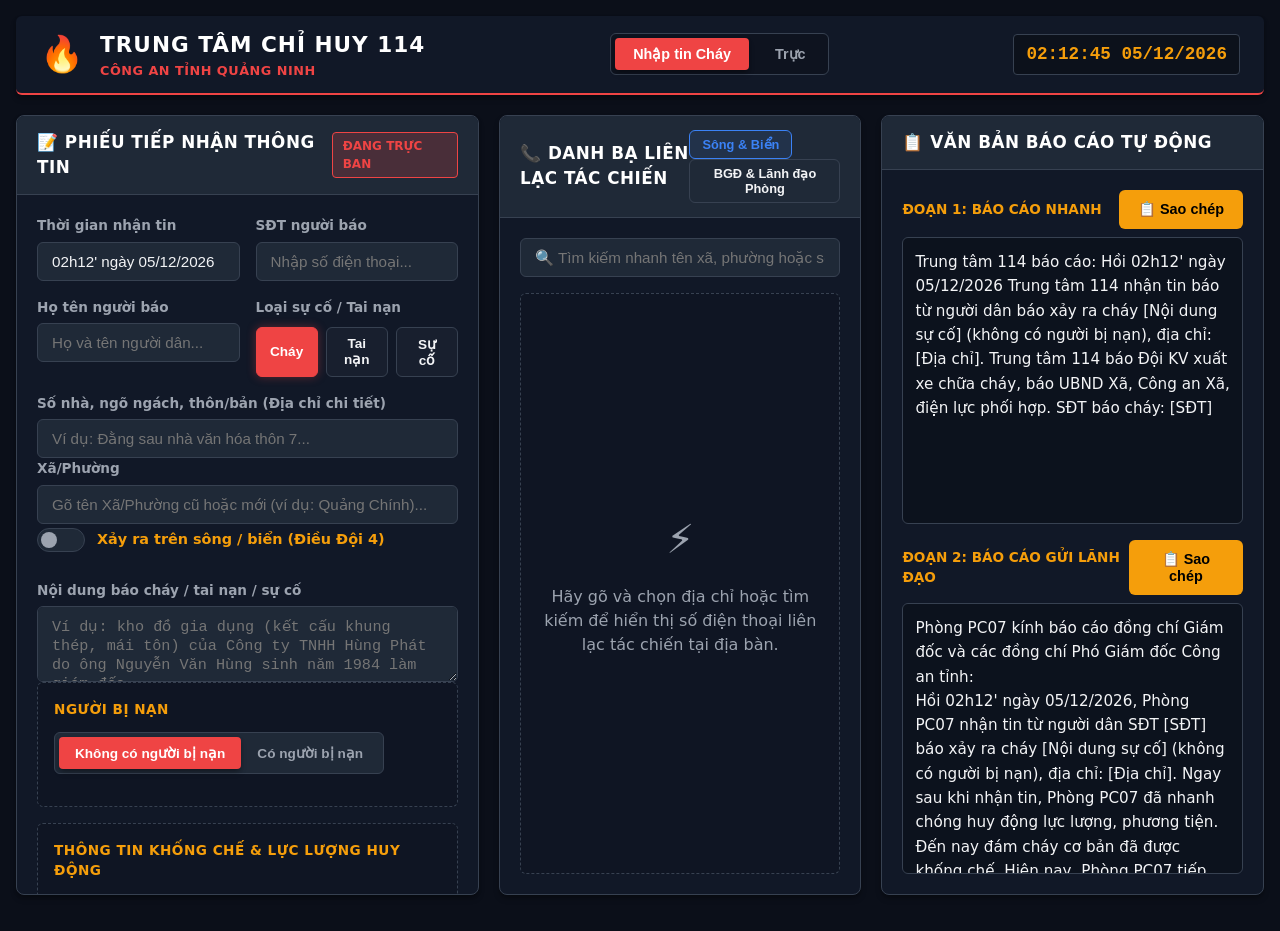
<file: index.html>
<!DOCTYPE html>
<html lang="vi">
<head>
    <meta charset="UTF-8">
    <meta name="viewport" content="width=device-width, initial-scale=1.0">
    <title>Hệ Thống Tiếp Nhận Tin 114 - Quảng Ninh</title>
    <link rel="stylesheet" href="style.css">
</head>
<body class="dark-theme">
    <header class="main-header">
        <div class="header-container">
            <div class="brand-logo">
                <div class="logo-icon">🔥</div>
                <div class="logo-text">
                    <h1>TRUNG TÂM CHỈ HUY 114</h1>
                    <p>CÔNG AN TỈNH QUẢNG NINH</p>
                </div>
            </div>
            <div class="header-nav">
                <button type="button" class="nav-tab active" id="tab-report">Nhập tin Cháy</button>
                <button type="button" class="nav-tab" id="tab-duty">Trực</button>
            </div>
            <div class="system-time" id="live-clock">--:--:-- --/--/----</div>
        </div>
    </header>

    <main class="dashboard-grid" id="report-view">
        <!-- CỘT 1: NHẬP THÔNG TIN -->
        <section class="panel input-panel">
            <div class="panel-header">
                <h2>📝 PHIẾU TIẾP NHẬN THÔNG TIN</h2>
                <span class="badge badge-alert">ĐANG TRỰC BAN</span>
            </div>
            <div class="panel-body">
                <form id="fire-report-form" onsubmit="event.preventDefault();">
                    <!-- Thời gian & Người báo -->
                    <div class="form-row">
                        <div class="form-group">
                            <label for="report-time">Thời gian nhận tin</label>
                            <input type="text" id="report-time" required placeholder="19h29' ngày 11/07/2026">
                        </div>
                        <div class="form-group">
                            <label for="reporter-phone">SĐT người báo</label>
                            <input type="tel" id="reporter-phone" required placeholder="Nhập số điện thoại...">
                        </div>
                    </div>

                    <div class="form-row">
                        <div class="form-group">
                            <label for="reporter-name">Họ tên người báo</label>
                            <input type="text" id="reporter-name" placeholder="Họ và tên người dân...">
                        </div>
                        <div class="form-group">
                            <label>Loại sự cố / Tai nạn</label>
                            <div class="incident-type-selector" id="incident-type-selector">
                                <button type="button" class="type-btn active" data-value="cháy">Cháy</button>
                                <button type="button" class="type-btn" data-value="tai nạn">Tai nạn</button>
                                <button type="button" class="type-btn" data-value="sự cố">Sự cố</button>
                            </div>
                        </div>
                    </div>

                    <!-- Số nhà, ngõ ngách, thôn/bản (Địa chỉ chi tiết) -->
                    <div class="form-group">
                        <label for="address-detail">Số nhà, ngõ ngách, thôn/bản (Địa chỉ chi tiết)</label>
                        <input type="text" id="address-detail" placeholder="Ví dụ: Đằng sau nhà văn hóa thôn 7...">
                    </div>

                    <!-- Địa chỉ & Gợi ý sáp nhập -->
                    <div class="form-group relative">
                        <label for="address-input">Xã/Phường</label>
                        <input type="text" id="address-input" required autocomplete="off" placeholder="Gõ tên Xã/Phường cũ hoặc mới (ví dụ: Quảng Chính)...">
                        <div id="autocomplete-suggestions" class="autocomplete-list hidden"></div>
                        <input type="hidden" id="matched-section-id">
                        <input type="hidden" id="matched-full-address">
                        <input type="hidden" id="matched-district">
                        <input type="hidden" id="matched-team">
                    </div>

                    <!-- Sông biển toggle -->
                    <div class="form-row align-center">
                        <div class="form-group-checkbox">
                            <label class="switch-container">
                                <input type="checkbox" id="is-marine">
                                <span class="switch-slider"></span>
                            </label>
                            <span class="checkbox-label">Xảy ra trên sông / biển (Điều Đội 4)</span>
                        </div>
                    </div>

                    <!-- Nội dung sự cố chi tiết -->
                    <div class="form-group">
                        <label for="incident-detail">Nội dung báo cháy / tai nạn / sự cố</label>
                        <textarea id="incident-detail" rows="3" placeholder="Ví dụ: kho đồ gia dụng (kết cấu khung thép, mái tôn) của Công ty TNHH Hùng Phát do ông Nguyễn Văn Hùng sinh năm 1984 làm giám đốc..."></textarea>
                    </div>

                    <!-- Người bị nạn & Tình trạng -->
                    <div class="form-row-group">
                        <div class="group-title">Người bị nạn</div>
                        <div class="form-row">
                            <div class="btn-toggle-group">
                                <button type="button" class="btn-toggle active" id="btn-no-casualties">Không có người bị nạn</button>
                                <button type="button" class="btn-toggle" id="btn-has-casualties">Có người bị nạn</button>
                            </div>
                            <div class="form-group hidden" id="casualties-count-group">
                                <label for="casualties-count">Số lượng người bị nạn</label>
                                <input type="number" id="casualties-count" min="1" value="1">
                            </div>
                        </div>
                        <div class="form-group hidden" id="casualties-status-group">
                            <label for="casualties-status">Tình trạng người bị nạn</label>
                            <input type="text" id="casualties-status" placeholder="Ví dụ: bị thương nhẹ, đang mắc kẹt...">
                        </div>
                    </div>

                    <!-- Quy mô & Lực lượng huy động -->
                    <div class="form-row-group">
                        <div class="group-title">Thông tin khống chế & Lực lượng huy động</div>
                        <div class="form-row">
                            <div class="form-group">
                                <label for="fire-area">Diện tích đám cháy (m²)</label>
                                <input type="number" id="fire-area" placeholder="Ví dụ: 300">
                            </div>
                            <div class="form-group">
                                <label for="control-time">Thời gian khống chế (Giờ:Phút)</label>
                                <input type="text" id="control-time" placeholder="Ví dụ: 20h30">
                            </div>
                        </div>
                        <div class="form-group">
                            <label for="mobilized-forces">Lực lượng, phương tiện đã huy động</label>
                            <textarea id="mobilized-forces" rows="2" placeholder="Ví dụ: huy động 03 xe chữa cháy của KCN Hải Hà, 01 máy xúc..."></textarea>
                        </div>
                    </div>
                </form>
            </div>
        </section>

        <!-- CỘT 2: TRA CỨU DANH BẠ ĐỊA BÀN -->
        <section class="panel contacts-panel">
            <div class="panel-header">
                <h2>📞 DANH BẠ LIÊN LẠC TÁC CHIẾN</h2>
                <div class="header-actions">
                    <button type="button" class="btn btn-secondary btn-sm btn-marine" id="btn-show-marine">Sông & Biển</button>
                    <button type="button" class="btn btn-secondary btn-sm" id="btn-show-province">BGĐ & Lãnh đạo Phòng</button>
                </div>
            </div>
            <div class="panel-body">
                <!-- Search bar trực tiếp -->
                <div class="search-box">
                    <input type="text" id="contact-search" placeholder="🔍 Tìm kiếm nhanh tên xã, phường hoặc số điện thoại...">
                </div>

                <!-- Thông báo khi chưa chọn địa bàn -->
                <div class="info-empty" id="contacts-empty-state">
                    <div class="info-icon">⚡</div>
                    <p>Hãy gõ và chọn địa chỉ hoặc tìm kiếm để hiển thị số điện thoại liên lạc tác chiến tại địa bàn.</p>
                </div>

                <!-- Hiển thị Đội chỉ huy -->
                <div class="matched-team-banner hidden" id="matched-team-banner">
                    <div class="banner-label">ĐƠN VỊ CHỈ HUY BẢO VỆ ĐỊA BÀN:</div>
                    <div class="banner-value" id="matched-team-value">ĐỘI KV8</div>
                </div>

                <!-- Danh bạ chi tiết của khu vực -->
                <div class="contacts-list hidden" id="contacts-display-list"></div>
            </div>
        </section>

        <!-- CỘT 3: KHU VỰC BÁO CÁO -->
        <section class="panel report-panel">
            <div class="panel-header">
                <h2>📋 VĂN BẢN BÁO CÁO TỰ ĐỘNG</h2>
            </div>
            <div class="panel-body report-grid">
                <!-- Đoạn 1: Báo cáo nhanh -->
                <div class="report-box">
                    <div class="report-box-header">
                        <h3>Đoạn 1: Báo cáo nhanh</h3>
                        <button class="btn btn-primary btn-copy" data-target="report-1">📋 Sao chép</button>
                    </div>
                    <textarea id="report-1" readonly></textarea>
                </div>

                <!-- Đoạn 2: Báo cáo chi tiết -->
                <div class="report-box">
                    <div class="report-box-header">
                        <h3>Đoạn 2: Báo cáo gửi Lãnh đạo</h3>
                        <button class="btn btn-primary btn-copy" data-target="report-2">📋 Sao chép</button>
                    </div>
                    <textarea id="report-2"></textarea>
                </div>
            </div>
        </section>
    </main>

    <!-- CỘT CHUYÊN BIỆT: LỊCH TRỰC BAN -->
    <section class="duty-container hidden" id="duty-view">
        <div class="duty-sidebar">
            <div class="panel">
                <div class="panel-header">
                    <h3>CHỈ HUY ĐỘI</h3>
                </div>
                <div class="panel-body">
                    <div class="duty-btn-row" id="chief-buttons">
                        <button type="button" class="duty-btn active" data-index="0">
                            <span>Đội trưởng (Đ/c Long)</span>
                            <span class="btn-status"></span>
                        </button>
                        <button type="button" class="duty-btn" data-index="1">
                            <span>Đội phó (Đ/c Hiếu)</span>
                            <span class="btn-status"></span>
                        </button>
                    </div>
                </div>
            </div>
            
            <div class="panel">
                <div class="panel-header">
                    <h3>CÁN BỘ TRỰC 114</h3>
                </div>
                <div class="panel-body">
                    <div class="duty-btn-row" id="officer-buttons">
                        <button type="button" class="duty-btn active" data-index="0">
                            <span>Đ/c Tài</span>
                            <span class="btn-status"></span>
                        </button>
                        <button type="button" class="duty-btn" data-index="1">
                            <span>Đ/c Thắng</span>
                            <span class="btn-status"></span>
                        </button>
                        <button type="button" class="duty-btn" data-index="2">
                            <span>Đ/c Sơn</span>
                            <span class="btn-status"></span>
                        </button>
                        <button type="button" class="duty-btn" data-index="3">
                            <span>Đ/c Long</span>
                            <span class="btn-status"></span>
                        </button>
                    </div>
                </div>
            </div>
            
            <!-- PANEL: MÃ QR QUÉT NHANH -->
            <div class="panel qr-panel">
                <div class="panel-header">
                    <h3>MÃ QR QUÉT GỌI NHANH</h3>
                </div>
                <div class="panel-body qr-body">
                    <div class="qr-display-box">
                        <img src="qrcodes/qr_officer_0.png" alt="Mã QR" class="qr-image" id="qr-image">
                    </div>
                </div>
            </div>
        </div>
        
        <div class="duty-display-panel" id="duty-display-panel">
            <div class="siren-container">
                <div class="siren-ring"></div>
                <div class="siren-icon">🚨</div>
            </div>
            
            <!-- OFFICER BLOCK (HUGE GLOWING TEXT FOR MAIN VISIBILITY) -->
            <div class="duty-display-block officer-block">
                <div class="giant-alert-text" id="officer-alert-text">CHÁY GỌI Đ/C TÀI - ĐỘI 3</div>
                <a href="tel:0368118999" class="giant-phone-text pulse-glow" id="officer-phone-text">036.8118.999</a>
            </div>
            
            <div class="duty-divider"></div>
            
            <!-- CHIEF BLOCK (SMALLER SECONDARY INFO) -->
            <div class="duty-display-block commander-block">
                <div class="medium-alert-text" id="chief-alert-text">CHÁY GỌI ĐỘI TRƯỞNG LONG - ĐỘI 3</div>
                <a href="tel:0333668559" class="medium-phone-text" id="chief-phone-text">0333.668.559</a>
            </div>
        </div>
    </section>

    <!-- MODAL: BAN GIÁM ĐỐC & LÃNH ĐẠO PHÒNG -->
    <div class="modal hidden" id="province-contacts-modal">
        <div class="modal-overlay" id="modal-overlay"></div>
        <div class="modal-content">
            <div class="modal-header">
                <h3>📞 DANH BẠ BAN GIÁM ĐỐC CA TỈNH & LÃNH ĐẠO PHÒNG PC07</h3>
                <button class="btn-close" id="btn-close-modal">×</button>
            </div>
            <div class="modal-body" id="province-contacts-body"></div>
        </div>
    </div>

    <!-- MODAL: LIÊN LẠC SÔNG BIỂN -->
    <div class="modal hidden" id="marine-contacts-modal">
        <div class="modal-overlay" id="modal-overlay-marine"></div>
        <div class="modal-content">
            <div class="modal-header" style="background: linear-gradient(135deg, rgba(59, 130, 246, 0.15) 0%, rgba(30, 41, 59, 0.95) 100%);">
                <h3>🚢 DANH SÁCH LIÊN HỆ CƠ QUAN, TỔ CHỨC TRÊN BIỂN</h3>
                <button class="btn-close" id="btn-close-marine-modal">×</button>
            </div>
            <div class="modal-body" id="marine-contacts-body"></div>
        </div>
    </div>

    <!-- TOAST NOTIFICATION -->
    <div class="toast hidden" id="toast-message">Đã sao chép vào bộ nhớ tạm!</div>

    <script src="contacts.js?v=1.0.1"></script>
    <script src="app.js"></script>
</body>
</html>
</file>
<file: style.css>
/* CSS RESET & VARIABLES */
:root {
    --bg-main: #0b0f19;
    --bg-panel: #111827;
    --bg-panel-header: #1f2937;
    --bg-input: #1f2937;
    --bg-input-focus: #374151;
    
    --border-color: #374151;
    --border-color-focus: #f43f5e; /* Signal Red */
    
    --color-text-main: #f3f4f6;
    --color-text-muted: #9ca3af;
    --color-text-header: #ffffff;
    
    --accent-red: #ef4444;
    --accent-red-hover: #dc2626;
    --accent-amber: #f59e0b;
    --accent-amber-hover: #d97706;
    --accent-green: #10b981;
    --accent-blue: #3b82f6;
    
    --font-family: system-ui, -apple-system, BlinkMacSystemFont, "Segoe UI", Roboto, Helvetica, Arial, sans-serif;
    --border-radius-sm: 4px;
    --border-radius-md: 6px;
    --border-radius-lg: 8px;
    
    --shadow-md: 0 4px 6px -1px rgba(0, 0, 0, 0.3), 0 2px 4px -1px rgba(0, 0, 0, 0.2);
    --shadow-lg: 0 10px 15px -3px rgba(0, 0, 0, 0.4), 0 4px 6px -2px rgba(0, 0, 0, 0.3);
    
    --transition-fast: 0.15s ease;
    --transition-normal: 0.25s ease;
}

* {
    box-sizing: border-box;
    margin: 0;
    padding: 0;
}

body {
    background-color: var(--bg-main);
    color: var(--color-text-main);
    font-family: var(--font-family);
    line-height: 1.5;
    padding: 16px;
    min-height: 100vh;
}

.hidden {
    display: none !important;
}

/* HEADER STYLE */
.main-header {
    background-color: var(--bg-panel);
    border-bottom: 2px solid var(--accent-red);
    padding: 12px 24px;
    margin-bottom: 20px;
    border-radius: var(--border-radius-md);
    box-shadow: var(--shadow-md);
}

.header-container {
    display: flex;
    justify-content: space-between;
    align-items: center;
    flex-wrap: wrap;
    gap: 12px;
}

.brand-logo {
    display: flex;
    align-items: center;
    gap: 16px;
}

.logo-icon {
    font-size: 2.2rem;
    animation: flame-pulse 2s infinite ease-in-out;
}

.logo-text h1 {
    font-size: 1.35rem;
    font-weight: 800;
    letter-spacing: 1px;
    color: var(--color-text-header);
}

.logo-text p {
    font-size: 0.8rem;
    color: var(--accent-red);
    font-weight: 700;
    letter-spacing: 0.5px;
}

.system-time {
    font-family: monospace;
    font-size: 1.1rem;
    font-weight: 700;
    color: var(--accent-amber);
    background-color: rgba(0,0,0,0.3);
    padding: 6px 12px;
    border-radius: var(--border-radius-sm);
    border: 1px solid var(--border-color);
}

/* DASHBOARD LAYOUT */
.dashboard-grid {
    display: grid;
    grid-template-columns: 1fr;
    gap: 20px;
    margin-bottom: 20px;
}

@media (min-width: 1024px) {
    .dashboard-grid {
        grid-template-columns: 1.15fr 0.9fr 0.95fr;
        height: calc(100vh - 120px);
        min-height: 680px;
    }
}

/* PANEL BASIC STYLE */
.panel {
    background-color: var(--bg-panel);
    border: 1px solid var(--border-color);
    border-radius: var(--border-radius-lg);
    box-shadow: var(--shadow-md);
    display: flex;
    flex-direction: column;
    overflow: hidden;
}

.panel-header {
    background-color: var(--bg-panel-header);
    padding: 14px 20px;
    border-bottom: 1px solid var(--border-color);
    display: flex;
    justify-content: space-between;
    align-items: center;
}

.panel-header h2 {
    font-size: 1.05rem;
    font-weight: 700;
    color: var(--color-text-header);
    letter-spacing: 0.5px;
}

.panel-body {
    padding: 20px;
    flex: 1;
    overflow-y: auto;
}

/* BADGES */
.badge {
    padding: 4px 10px;
    font-size: 0.75rem;
    font-weight: 700;
    border-radius: var(--border-radius-sm);
    text-transform: uppercase;
}

.badge-alert {
    background-color: rgba(239, 68, 68, 0.2);
    color: var(--accent-red);
    border: 1px solid var(--accent-red);
    animation: alert-blink 1.5s infinite;
}

/* FORM ELEMENTS */
.form-row {
    display: flex;
    gap: 16px;
    margin-bottom: 16px;
}

@media (max-width: 600px) {
    .form-row {
        flex-direction: column;
        gap: 16px;
    }
}

.form-group {
    flex: 1;
    display: flex;
    flex-direction: column;
    gap: 6px;
}

.form-group.relative {
    position: relative;
}

label {
    font-size: 0.85rem;
    font-weight: 600;
    color: var(--color-text-muted);
}

input[type="text"],
input[type="tel"],
input[type="number"],
select,
textarea {
    background-color: var(--bg-input);
    color: var(--color-text-main);
    border: 1px solid var(--border-color);
    padding: 10px 14px;
    font-size: 0.95rem;
    border-radius: var(--border-radius-md);
    width: 100%;
    outline: none;
    transition: border-color var(--transition-fast), background-color var(--transition-fast);
}

input[type="text"]:focus,
input[type="tel"]:focus,
input[type="number"]:focus,
select:focus,
textarea:focus {
    border-color: var(--border-color-focus);
    background-color: var(--bg-input-focus);
}

textarea {
    resize: vertical;
}

/* Form Row groups with subtle border wrapper */
.form-row-group {
    border: 1px dashed var(--border-color);
    padding: 16px;
    border-radius: var(--border-radius-md);
    margin-bottom: 16px;
    background-color: rgba(0, 0, 0, 0.1);
}

.group-title {
    font-size: 0.85rem;
    font-weight: 700;
    text-transform: uppercase;
    color: var(--accent-amber);
    margin-bottom: 12px;
    letter-spacing: 0.5px;
}

/* BUTTONS */
.btn {
    display: inline-flex;
    align-items: center;
    justify-content: center;
    padding: 10px 18px;
    font-size: 0.9rem;
    font-weight: 700;
    border-radius: var(--border-radius-md);
    cursor: pointer;
    border: 1px solid transparent;
    transition: all var(--transition-fast);
    outline: none;
    gap: 8px;
}

.btn:active {
    transform: scale(0.97);
}

.btn-primary {
    background-color: var(--accent-red);
    color: white;
}

.btn-primary:hover {
    background-color: var(--accent-red-hover);
}

.btn-secondary {
    background-color: transparent;
    color: var(--color-text-main);
    border-color: var(--border-color);
}

.btn-secondary:hover {
    background-color: var(--bg-panel-header);
    border-color: var(--color-text-muted);
}

.btn-sm {
    padding: 6px 12px;
    font-size: 0.8rem;
}

/* TOGGLE GROUP BUTTONS */
.btn-toggle-group {
    display: inline-flex;
    background-color: var(--bg-input);
    padding: 4px;
    border-radius: var(--border-radius-md);
    border: 1px solid var(--border-color);
    align-self: flex-start;
}

.btn-toggle {
    background: transparent;
    border: none;
    color: var(--color-text-muted);
    padding: 8px 16px;
    font-size: 0.85rem;
    font-weight: 700;
    border-radius: var(--border-radius-sm);
    cursor: pointer;
    transition: all var(--transition-fast);
}

.btn-toggle:hover {
    color: var(--color-text-main);
}

.btn-toggle.active {
    background-color: var(--accent-red);
    color: white;
    box-shadow: var(--shadow-md);
}

/* SWITCH TOGGLE CONTAINER */
.form-group-checkbox {
    display: flex;
    align-items: center;
    gap: 12px;
    margin: 4px 0 12px 0;
}

.checkbox-label {
    font-size: 0.9rem;
    font-weight: 700;
    color: var(--accent-amber);
    cursor: pointer;
}

.switch-container {
    position: relative;
    display: inline-block;
    width: 48px;
    height: 24px;
}

.switch-container input {
    opacity: 0;
    width: 0;
    height: 0;
}

.switch-slider {
    position: absolute;
    cursor: pointer;
    top: 0;
    left: 0;
    right: 0;
    bottom: 0;
    background-color: var(--bg-input);
    border: 1px solid var(--border-color);
    border-radius: 24px;
    transition: var(--transition-normal);
}

.switch-slider:before {
    position: absolute;
    content: "";
    height: 16px;
    width: 16px;
    left: 3px;
    bottom: 3px;
    background-color: var(--color-text-muted);
    border-radius: 50%;
    transition: var(--transition-normal);
}

input:checked + .switch-slider {
    background-color: rgba(239, 68, 68, 0.2);
    border-color: var(--accent-red);
}

input:checked + .switch-slider:before {
    transform: translateX(24px);
    background-color: var(--accent-red);
}

/* AUTOCOMPLETE SUGGESTIONS */
.autocomplete-list {
    position: absolute;
    top: calc(100% + 4px);
    left: 0;
    right: 0;
    background-color: var(--bg-panel-header);
    border: 1px solid var(--border-color);
    border-radius: var(--border-radius-md);
    max-height: 250px;
    overflow-y: auto;
    z-index: 100;
    box-shadow: var(--shadow-lg);
}

.autocomplete-item {
    padding: 10px 16px;
    cursor: pointer;
    border-bottom: 1px solid rgba(255, 255, 255, 0.05);
    font-size: 0.9rem;
    transition: background-color var(--transition-fast);
}

.autocomplete-item:hover {
    background-color: var(--bg-input-focus);
}

.autocomplete-item:last-child {
    border-bottom: none;
}

.autocomplete-item .hl-match {
    color: var(--accent-amber);
    font-weight: 700;
}

.autocomplete-item .sub-info {
    display: block;
    font-size: 0.75rem;
    color: var(--color-text-muted);
    margin-top: 4px;
}

/* DIRECTORY STYLES */
.search-box {
    margin-bottom: 16px;
}

.contacts-panel {
    height: 100%;
}

.contacts-panel .panel-body {
    display: flex;
    flex-direction: column;
    overflow: hidden;
}

.info-empty {
    text-align: center;
    padding: 40px 20px;
    color: var(--color-text-muted);
    flex: 1;
    display: flex;
    flex-direction: column;
    justify-content: center;
    align-items: center;
    border: 1px dashed var(--border-color);
    border-radius: var(--border-radius-md);
    background-color: rgba(0, 0, 0, 0.1);
}

.info-icon {
    font-size: 2.5rem;
    margin-bottom: 16px;
    color: var(--color-text-muted);
}

/* MATCHED TEAM BANNER */
.matched-team-banner {
    display: flex;
    justify-content: space-between;
    align-items: center;
    background: linear-gradient(90deg, rgba(239, 68, 68, 0.15) 0%, rgba(245, 158, 11, 0.05) 100%);
    border: 1px solid var(--accent-red);
    padding: 12px 18px;
    border-radius: var(--border-radius-md);
    margin-bottom: 16px;
}

.banner-label {
    font-size: 0.8rem;
    font-weight: 700;
    color: var(--color-text-muted);
}

.banner-value {
    font-size: 1.15rem;
    font-weight: 800;
    color: var(--accent-red);
}

/* CONTACTS DIRECTORY LIST */
.contacts-list {
    flex: 1;
    overflow-y: auto;
    display: flex;
    flex-direction: column;
    gap: 16px;
    padding-right: 4px;
}

/* Custom Scrollbar */
::-webkit-scrollbar {
    width: 6px;
    height: 6px;
}

::-webkit-scrollbar-track {
    background: transparent;
}

::-webkit-scrollbar-thumb {
    background: var(--border-color);
    border-radius: 10px;
}

::-webkit-scrollbar-thumb:hover {
    background: var(--color-text-muted);
}

.contact-card {
    background-color: rgba(0, 0, 0, 0.15);
    border: 1px solid var(--border-color);
    border-radius: var(--border-radius-md);
    overflow: hidden;
    flex-shrink: 0;
}

.contact-card-header {
    background-color: rgba(255,255,255,0.03);
    padding: 8px 14px;
    border-bottom: 1px solid var(--border-color);
    font-size: 0.85rem;
    font-weight: 700;
    color: var(--accent-amber);
    text-transform: uppercase;
    letter-spacing: 0.5px;
}

.contact-card-body {
    padding: 10px 14px;
}

.contact-item {
    display: flex;
    justify-content: space-between;
    align-items: center;
    padding: 8px 0;
    border-bottom: 1px solid rgba(255,255,255,0.05);
    font-size: 0.9rem;
    line-height: 1.4;
}

.contact-item:last-child {
    border-bottom: none;
    padding-bottom: 0;
}

.contact-item:first-child {
    padding-top: 0;
}

.contact-label {
    color: var(--color-text-main);
}

.contact-phone-list {
    display: flex;
    gap: 12px;
    align-items: center;
}

.phone-link {
    color: var(--accent-blue);
    text-decoration: none;
    font-weight: 700;
    font-family: monospace;
    font-size: 0.95rem;
    border-bottom: 1px dashed var(--accent-blue);
    transition: color var(--transition-fast);
    display: inline-block;
    line-height: 1.2;
    padding-bottom: 2px;
}

.phone-link:hover {
    color: var(--color-text-header);
    border-bottom-style: solid;
}

.no-data-text {
    font-size: 0.85rem;
    color: var(--color-text-muted);
    font-style: italic;
}

/* REPORT GENERATOR SECTION */
.report-panel {
    height: 100%;
}

.report-grid {
    display: flex;
    flex-direction: column;
    gap: 16px;
    height: 100%;
}

.report-box {
    display: flex;
    flex-direction: column;
    gap: 8px;
    flex: 1;
    min-height: 0;
}

.report-box-header {
    display: flex;
    justify-content: space-between;
    align-items: center;
}

.report-box-header h3 {
    font-size: 0.85rem;
    font-weight: 700;
    color: var(--accent-amber);
    text-transform: uppercase;
}

.report-box textarea {
    font-family: system-ui, sans-serif;
    font-size: 0.95rem;
    line-height: 1.6;
    flex: 1;
    resize: none;
    background-color: rgba(0, 0, 0, 0.25);
    border: 1px solid var(--border-color);
    border-radius: var(--border-radius-md);
    padding: 12px;
    color: var(--color-text-main);
}

.btn-copy {
    background-color: var(--accent-amber);
    color: black;
}

.btn-copy:hover {
    background-color: var(--accent-amber-hover);
}

/* MODAL STYLES */
.modal {
    position: fixed;
    top: 0;
    left: 0;
    right: 0;
    bottom: 0;
    display: flex;
    align-items: center;
    justify-content: center;
    z-index: 1000;
    transition: opacity var(--transition-normal);
}

.modal.hidden {
    display: flex !important;
    opacity: 0;
    pointer-events: none;
}

.modal-overlay {
    position: absolute;
    top: 0;
    left: 0;
    right: 0;
    bottom: 0;
    background-color: rgba(0, 0, 0, 0.8);
    backdrop-filter: blur(4px);
}

.modal-content {
    position: relative;
    background-color: var(--bg-panel);
    border: 1px solid var(--accent-red);
    border-radius: var(--border-radius-lg);
    width: 90%;
    max-width: 600px;
    max-height: 80vh;
    overflow-y: auto;
    z-index: 1001;
    box-shadow: var(--shadow-lg);
    display: flex;
    flex-direction: column;
    transform: scale(0.9);
    transition: transform var(--transition-normal);
}

.modal:not(.hidden) .modal-content {
    transform: scale(1);
}

.modal-header {
    background-color: var(--bg-panel-header);
    padding: 16px 20px;
    border-bottom: 1px solid var(--border-color);
    display: flex;
    justify-content: space-between;
    align-items: center;
}

.modal-header h3 {
    font-size: 0.95rem;
    font-weight: 700;
    color: var(--accent-red);
}

.btn-close {
    background: transparent;
    border: none;
    color: var(--color-text-muted);
    font-size: 1.8rem;
    cursor: pointer;
    line-height: 1;
}

.btn-close:hover {
    color: white;
}

.modal-body {
    padding: 20px;
    overflow-y: auto;
    display: flex;
    flex-direction: column;
    gap: 16px;
}

/* TOAST MESSAGE */
.toast {
    position: fixed;
    bottom: 24px;
    left: 50%;
    transform: translateX(-50%) translateY(0);
    background-color: var(--accent-green);
    color: white;
    padding: 10px 24px;
    border-radius: 30px;
    font-weight: 700;
    font-size: 0.9rem;
    z-index: 9999;
    box-shadow: var(--shadow-lg);
    transition: all 0.3s cubic-bezier(0.175, 0.885, 0.32, 1.275);
    opacity: 1;
}

.toast.hidden {
    display: block !important;
    opacity: 0;
    transform: translateX(-50%) translateY(30px);
    pointer-events: none;
}

/* ANIMATIONS */
@keyframes flame-pulse {
    0%, 100% { transform: scale(1); opacity: 0.95; filter: drop-shadow(0 0 2px var(--accent-red)); }
    50% { transform: scale(1.15); opacity: 1; filter: drop-shadow(0 0 10px var(--accent-red)); }
}

@keyframes alert-blink {
    0%, 100% { opacity: 1; }
    50% { opacity: 0.4; }
}

/* INCIDENT TYPE SELECTOR BUTTONS */
.incident-type-selector {
    display: flex;
    gap: 8px;
    margin-top: 4px;
}

.type-btn {
    flex: 1;
    padding: 8px 12px;
    background-color: rgba(255, 255, 255, 0.03);
    border: 1px solid var(--border-color);
    border-radius: var(--border-radius-md);
    color: var(--color-text-main);
    font-size: 0.85rem;
    font-weight: 700;
    cursor: pointer;
    transition: all var(--transition-fast);
    outline: none;
    text-align: center;
}

.type-btn:hover {
    background-color: rgba(255, 255, 255, 0.08);
    border-color: rgba(255, 255, 255, 0.3);
}

.type-btn.active[data-value="cháy"] {
    background-color: var(--accent-red);
    border-color: var(--accent-red);
    color: #ffffff;
    box-shadow: 0 0 10px rgba(239, 68, 68, 0.35);
}

.type-btn.active[data-value="tai nạn"] {
    background-color: var(--accent-amber);
    border-color: var(--accent-amber);
    color: #0c0f16;
    box-shadow: 0 0 10px rgba(245, 158, 11, 0.35);
}

.type-btn.active[data-value="sự cố"] {
    background-color: var(--accent-blue);
    border-color: var(--accent-blue);
    color: #ffffff;
    box-shadow: 0 0 10px rgba(59, 130, 246, 0.35);
}

.btn-marine {
    background-color: rgba(59, 130, 246, 0.1) !important;
    border: 1px solid var(--accent-blue) !important;
    color: var(--accent-blue) !important;
    margin-right: 8px;
}

.btn-marine:hover {
    background-color: var(--accent-blue) !important;
    color: #ffffff !important;
    box-shadow: 0 0 8px rgba(59, 130, 246, 0.4);
}

/* HEADER NAVIGATION TABS */
.header-nav {
    display: flex;
    gap: 8px;
    background-color: rgba(0, 0, 0, 0.2);
    padding: 4px;
    border-radius: var(--border-radius-md);
    border: 1px solid var(--border-color);
}

.nav-tab {
    background: transparent;
    border: none;
    color: var(--color-text-muted);
    padding: 8px 18px;
    font-size: 0.9rem;
    font-weight: 700;
    border-radius: var(--border-radius-sm);
    cursor: pointer;
    transition: all var(--transition-fast);
    outline: none;
}

.nav-tab:hover {
    color: var(--color-text-main);
    background-color: rgba(255, 255, 255, 0.03);
}

.nav-tab.active {
    background-color: var(--accent-red);
    color: #ffffff;
    box-shadow: var(--shadow-md);
}

/* DUTY TAB VIEW LAYOUT */
.duty-container {
    display: flex;
    gap: 20px;
    height: calc(100vh - 120px);
    padding-bottom: 20px;
    box-sizing: border-box;
}

.duty-sidebar {
    width: 300px;
    display: flex;
    flex-direction: column;
    gap: 20px;
    flex-shrink: 0;
    overflow-y: auto;
}

.duty-display-panel {
    flex: 1;
    background-color: rgba(0, 0, 0, 0.2);
    border: 2px solid var(--border-color);
    border-radius: var(--border-radius-md);
    display: flex;
    flex-direction: column;
    justify-content: center;
    align-items: center;
    padding: 40px;
    text-align: center;
    position: relative;
    overflow: hidden;
    box-shadow: inset 0 0 30px rgba(0, 0, 0, 0.4);
    transition: all var(--transition-normal);
}

/* Glowing borders based on active personnel state */
.duty-display-panel.active-cháy {
    border-color: var(--accent-red);
    box-shadow: inset 0 0 30px rgba(239, 68, 68, 0.15), 0 0 20px rgba(239, 68, 68, 0.05);
}

.duty-display-panel.active-tai-nạn {
    border-color: var(--accent-amber);
    box-shadow: inset 0 0 30px rgba(245, 158, 11, 0.15), 0 0 20px rgba(245, 158, 11, 0.05);
}

.duty-display-panel.active-sự-cố {
    border-color: var(--accent-blue);
    box-shadow: inset 0 0 30px rgba(59, 130, 246, 0.15), 0 0 20px rgba(59, 130, 246, 0.05);
}

.duty-btn-row {
    display: flex;
    flex-direction: column;
    gap: 8px;
}

.duty-btn {
    background-color: rgba(255, 255, 255, 0.01);
    border: 1px solid var(--border-color);
    border-radius: var(--border-radius-md);
    color: var(--color-text-main);
    padding: 12px 16px;
    font-size: 0.95rem;
    font-weight: 700;
    text-align: left;
    cursor: pointer;
    transition: all var(--transition-fast);
    display: flex;
    justify-content: space-between;
    align-items: center;
    outline: none;
}

.duty-btn:hover {
    background-color: rgba(255, 255, 255, 0.05);
    border-color: rgba(255, 255, 255, 0.2);
    transform: translateX(4px);
}

.duty-btn.active {
    background-color: var(--accent-red);
    border-color: var(--accent-red);
    color: #ffffff;
    box-shadow: 0 0 10px rgba(239, 68, 68, 0.3);
}

.duty-btn.active .btn-status {
    background-color: #ffffff;
    box-shadow: 0 0 8px #ffffff;
}

.btn-status {
    width: 6px;
    height: 6px;
    border-radius: 50%;
    background-color: rgba(255, 255, 255, 0.15);
    transition: all var(--transition-fast);
}

/* GIANT LED ALERT SCREEN */
.siren-container {
    display: flex;
    justify-content: center;
    align-items: center;
    margin-bottom: 24px;
    position: relative;
    width: 80px;
    height: 80px;
}

.siren-icon {
    font-size: 3.5rem;
    z-index: 2;
    animation: siren-spin 3s linear infinite;
}

.siren-ring {
    position: absolute;
    width: 50px;
    height: 50px;
    border-radius: 50%;
    background-color: rgba(239, 68, 68, 0.35);
    z-index: 1;
    animation: siren-pulse 1.2s cubic-bezier(0.165, 0.84, 0.44, 1) infinite;
}

.giant-alert-text {
    font-family: monospace;
    font-size: 2.2rem;
    font-weight: 900;
    color: var(--color-text-header);
    margin-bottom: 16px;
    line-height: 1.4;
    letter-spacing: 1px;
    text-shadow: 0 0 20px rgba(255, 255, 255, 0.15);
    word-break: break-word;
    max-width: 95%;
}

.giant-phone-text {
    font-family: monospace;
    font-size: 6.8rem;
    font-weight: 900;
    color: var(--accent-blue);
    text-decoration: none;
    line-height: 1.1;
    letter-spacing: 4px;
    transition: all var(--transition-fast);
    display: inline-block;
    border-bottom: 4px dashed var(--accent-blue);
    padding-bottom: 8px;
    text-shadow: 0 0 25px rgba(59, 130, 246, 0.4);
}

.giant-phone-text:hover {
    color: var(--color-text-header);
    border-bottom-style: solid;
    transform: scale(1.03);
}

/* Animations for siren and beacon alert */
@keyframes siren-spin {
    0% { transform: rotate(0deg); }
    50% { transform: rotate(15deg); }
    100% { transform: rotate(0deg); }
}

@keyframes siren-pulse {
    0% {
        transform: scale(0.9);
        opacity: 0.9;
    }
    100% {
        transform: scale(2.2);
        opacity: 0;
    }
}

/* CONCURRENT DUTY BLOCKS & HIGHLIGHTING */
.duty-display-block {
    display: flex;
    flex-direction: column;
    align-items: center;
    width: 100%;
    z-index: 2;
}

.block-badge {
    font-size: 0.75rem;
    font-weight: 800;
    letter-spacing: 1px;
    background-color: rgba(255, 255, 255, 0.05);
    border: 1px solid rgba(255, 255, 255, 0.1);
    padding: 4px 12px;
    border-radius: 20px;
    margin-bottom: 14px;
    color: var(--accent-amber);
    text-transform: uppercase;
}

.officer-block .block-badge {
    background-color: rgba(239, 68, 68, 0.15);
    border-color: rgba(239, 68, 68, 0.3);
    color: var(--accent-red);
    box-shadow: 0 0 8px rgba(239, 68, 68, 0.1);
}

.medium-alert-text {
    font-family: monospace;
    font-size: 1.8rem;
    font-weight: 800;
    color: var(--color-text-muted);
    margin-bottom: 12px;
    line-height: 1.3;
    letter-spacing: 1px;
    text-shadow: 0 0 10px rgba(255, 255, 255, 0.05);
}

.medium-phone-text {
    font-family: monospace;
    font-size: 2.8rem;
    font-weight: 900;
    color: var(--color-text-main);
    text-decoration: none;
    line-height: 1.1;
    letter-spacing: 2px;
    transition: all var(--transition-fast);
    display: inline-block;
    border-bottom: 2px dashed rgba(255, 255, 255, 0.2);
    padding-bottom: 4px;
}

.medium-phone-text:hover {
    color: var(--accent-amber);
    border-bottom-style: solid;
    border-color: var(--accent-amber);
    transform: scale(1.03);
}

.duty-divider {
    width: 60%;
    height: 1px;
    background: linear-gradient(90deg, transparent, var(--border-color), transparent);
    margin: 28px 0;
    z-index: 2;
}

/* Pulse animation to draw attention to main duty officer SĐT */
@keyframes text-glow-pulse {
    0%, 100% {
        text-shadow: 0 0 15px rgba(59, 130, 246, 0.4);
        filter: brightness(1);
    }
    50% {
        text-shadow: 0 0 35px rgba(59, 130, 246, 0.8), 0 0 50px rgba(59, 130, 246, 0.4);
        filter: brightness(1.2);
        transform: scale(1.02);
    }
}

.pulse-glow {
    animation: text-glow-pulse 2.2s infinite ease-in-out;
    border-color: var(--accent-blue) !important;
}

/* QR CODE SCANNER LAYOUT */
.qr-panel {
    margin-top: auto;
}

.qr-body {
    display: flex;
    justify-content: center;
    align-items: center;
    padding: 8px;
}

.qr-display-box {
    background-color: #ffffff;
    border-radius: var(--border-radius-md);
    padding: 8px;
    display: flex;
    flex-direction: column;
    align-items: center;
    width: 100%;
    max-width: 105px;
    box-shadow: 0 4px 10px rgba(0, 0, 0, 0.4);
    border: 1px solid rgba(255, 255, 255, 0.1);
    transition: all var(--transition-fast);
}

.qr-image {
    width: 85px;
    height: 85px;
    display: block;
    object-fit: contain;
    border: 1px solid #e5e7eb;
    border-radius: 4px;
    transition: transform 0.2s ease-in-out;
}

.qr-image:hover {
    transform: scale(1.08);
}
</file>
